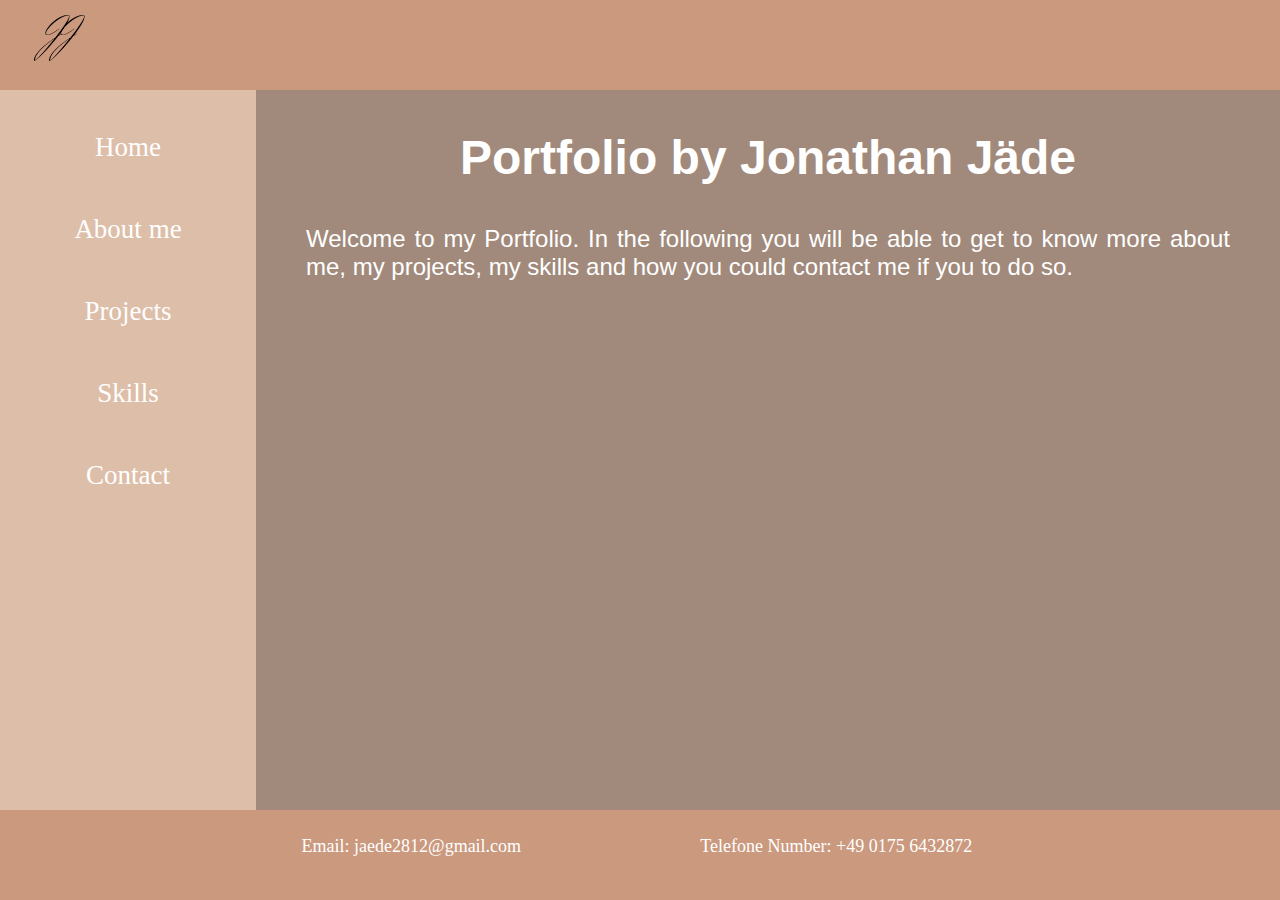
<file: index.html>
<!DOCTYPE html>
<html lang="en">
<head>
<title>Portfolio Jonathan Jäde</title>
<link rel="icon" type="image/x-icon" href="favicon.png">
<meta charset="UTF-8">
<meta name="viewport" content="width=device-width, initial-scale=1">
<link rel="stylesheet" href="Style_Sheet.css">
</head>
<body>
    <div class="header">
        <div class="tenPercentVert">
        </div>
        <div class="headerIcon">
            <img src="Signature.png" alt="">
        </div>
        <div class="headerText">
                <h1></h1>
        </div>
        </header>
    </div>
    <div class="midSection">
        <div class="topicSelector">
            <ul class="topicUL">
                <a class="topicLink" href="Index.html">Home</a>
                <a class="topicLink" href="About Me.html">About me</a>
                <a class="topicLink" href="Projects.html">Projects</a>
                <a class="topicLink" href="Skills.html">Skills</a>
                <a class="topicLink" href="Contact.html">Contact</a>
            </ul>
        </div>
        <div class="content">
            <h2>Portfolio by Jonathan Jäde</h2>
            <p class="contentText">
                Welcome to my Portfolio. In the following you will be able to get to know more about me, my projects, my skills and how you could
                contact me if you to do so.
            </p>
        </div>
    </div>
    <div class="footer">
        <ul class="footerUL"> 
            <li class="footerContent">Email: jaede2812@gmail.com</li>
            <li class="footerContent">Telefone Number: +49 0175 6432872</li>
        </ul>
    </div>
</body>
</html>
</file>
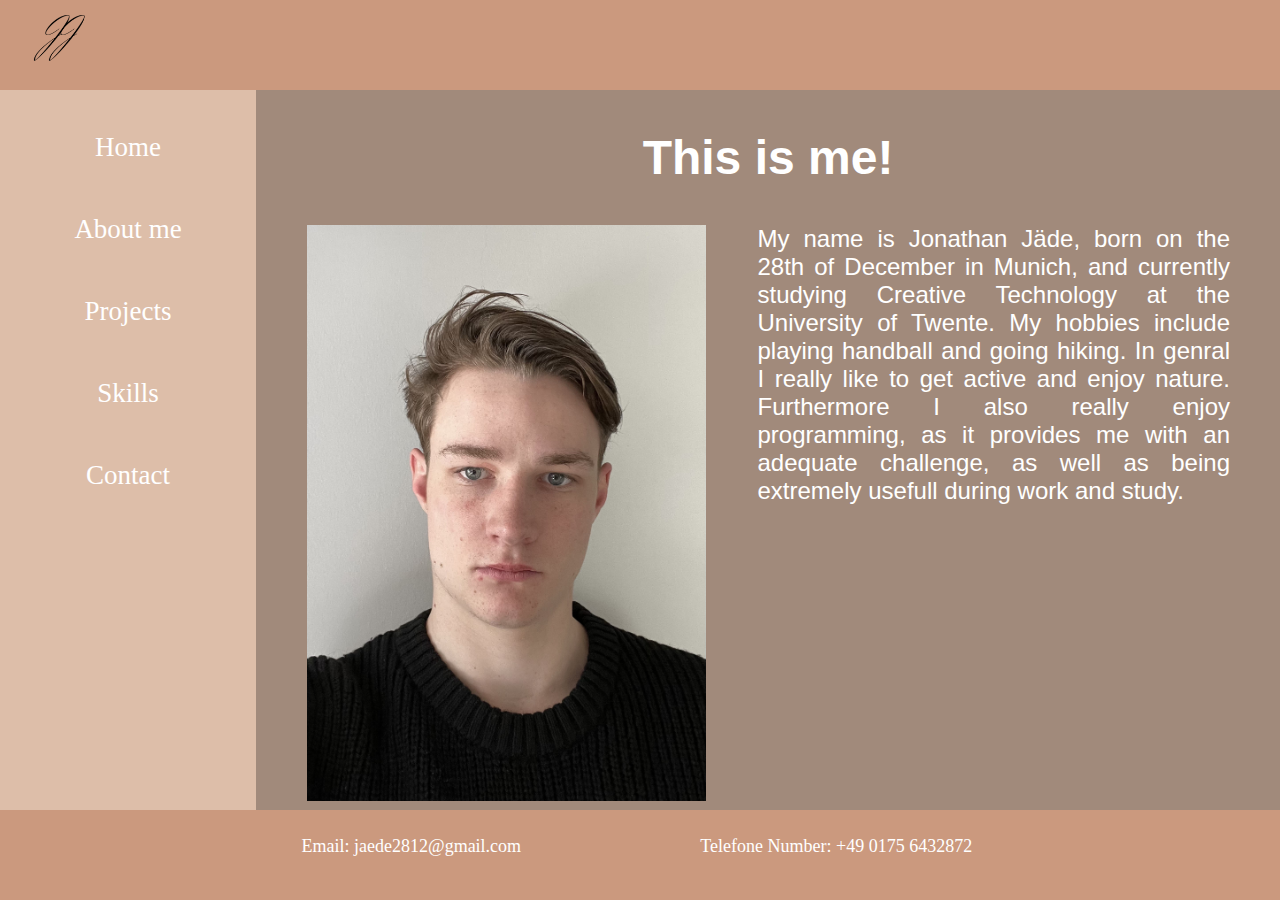
<file: About Me.html>
<!DOCTYPE html>
<html lang="en">
<head>
<title>Portfolio Jonathan Jäde</title>
<link rel="icon" type="image/x-icon" href="favicon.png">
<meta charset="UTF-8">
<meta name="viewport" content="width=device-width, initial-scale=1">
<link rel="stylesheet" href="Style_Sheet.css">
</head>
<body>
    <div class="header">
        <div class="tenPercentVert">
        </div>
        <div class="headerIcon">
            <img src="Signature.png" alt="">
        </div>
        <div class="headerText">
                <h1></h1>
        </div>
        </header>
    </div>
    <div class="midSection">
        <div class="topicSelector">
            <ul class="topicUL">
                <a class="topicLink" href="Index.html">Home</a>
                <a class="topicLink" href="About Me.html">About me</a>
                <a class="topicLink" href="Projects.html">Projects</a>
                <a class="topicLink" href="Skills.html">Skills</a>
                <a class="topicLink" href="Contact.html">Contact</a>
            </ul>
        </div>
        <div class="content">
            <h2>This is me!</h2>
            <img class="imgAM" src="About Me.jpg" alt="">
            <p class="contentText"> 
                My name is Jonathan Jäde, born on the 28th of December in Munich, and currently studying Creative Technology at the University of Twente.
                My hobbies include playing handball and going hiking. In genral I really like to get active and enjoy nature. Furthermore I also really enjoy
                programming, as it provides me with an adequate challenge, as well as being extremely usefull during work and study.
            </p>
        </div>
    </div>
    <div class="footer">
        <ul class="footerUL"> 
            <li class="footerContent">Email: jaede2812@gmail.com</li>
            <li class="footerContent">Telefone Number: +49 0175 6432872</li>
        </ul>
    </div>
</body>
</html>
</file>
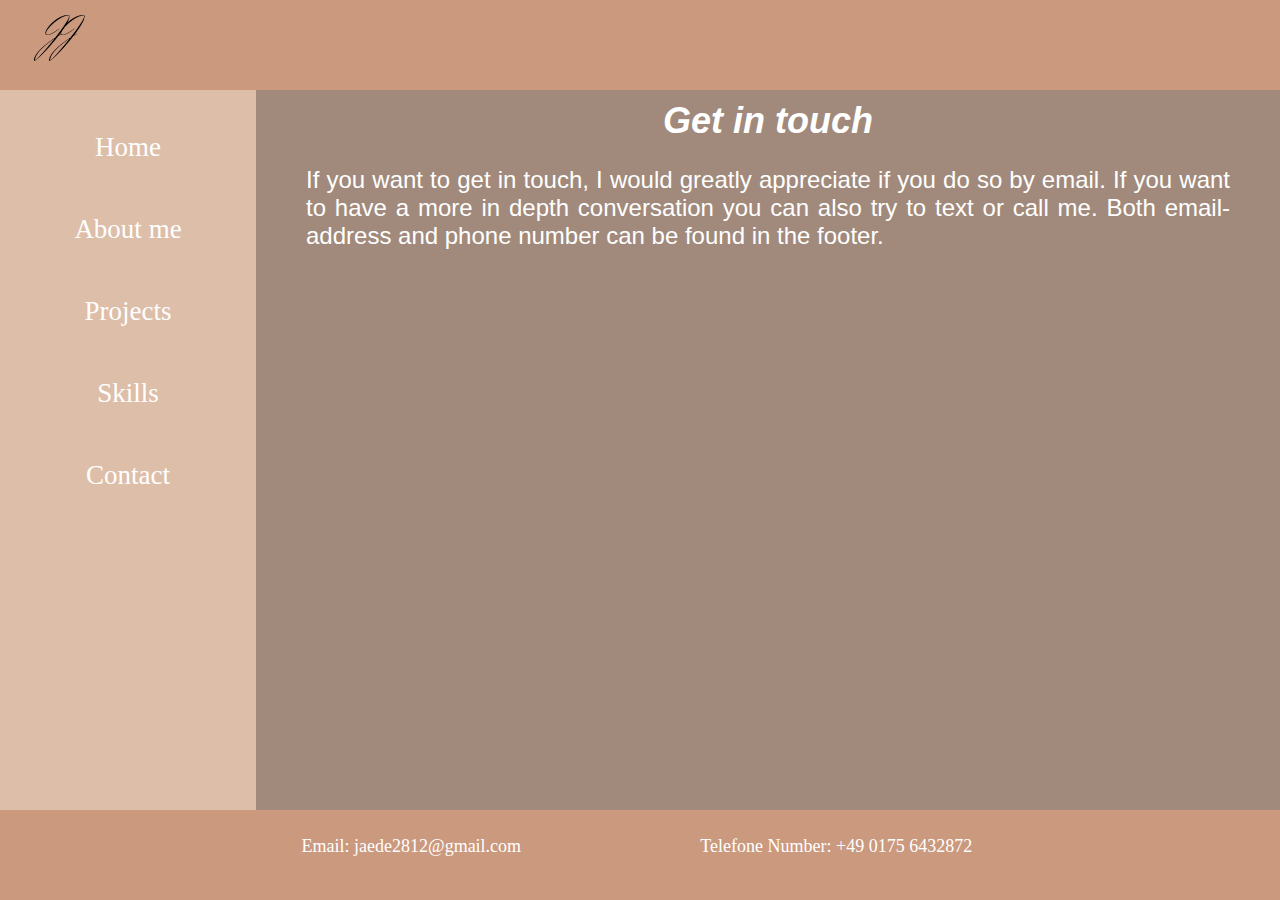
<file: Contact.html>
<!DOCTYPE html>
<html lang="en">
<head>
<title>Portfolio Jonathan Jäde</title>
<link rel="icon" type="image/x-icon" href="favicon.png">
<meta charset="UTF-8">
<meta name="viewport" content="width=device-width, initial-scale=1">
<link rel="stylesheet" href="Style_Sheet.css">
</head>
<body>
    <div class="header">
        <div class="tenPercentVert">
        </div>
        <div class="headerIcon">
            <img src="Signature.png" alt="">
        </div>
        <div class="headerText">
                <h1></h1>
        </div>
        </header>
    </div>
    <div class="midSection">
        <div class="topicSelector">
            <ul class="topicUL">
                <a class="topicLink" href="Index.html">Home</a>
                <a class="topicLink" href="About Me.html">About me</a>
                <a class="topicLink" href="Projects.html">Projects</a>
                <a class="topicLink" href="Skills.html">Skills</a>
                <a class="topicLink" href="Contact.html">Contact</a>
            </ul>
        </div>
        <div class="content">
            <h1>Get in touch</h1>
            <p class="contentText">
                If you want to get in touch, I would greatly appreciate if you do so by email. If you want to have a more in depth conversation
                you can also try to text or call me. Both email-address and phone number can be found in the footer.
            </p>
        </div>
    </div>
    <div class="footer">
        <ul class="footerUL"> 
            <li class="footerContent">Email: jaede2812@gmail.com</li>
            <li class="footerContent">Telefone Number: +49 0175 6432872</li>
        </ul>
    </div>
</body>
</html>
</file>
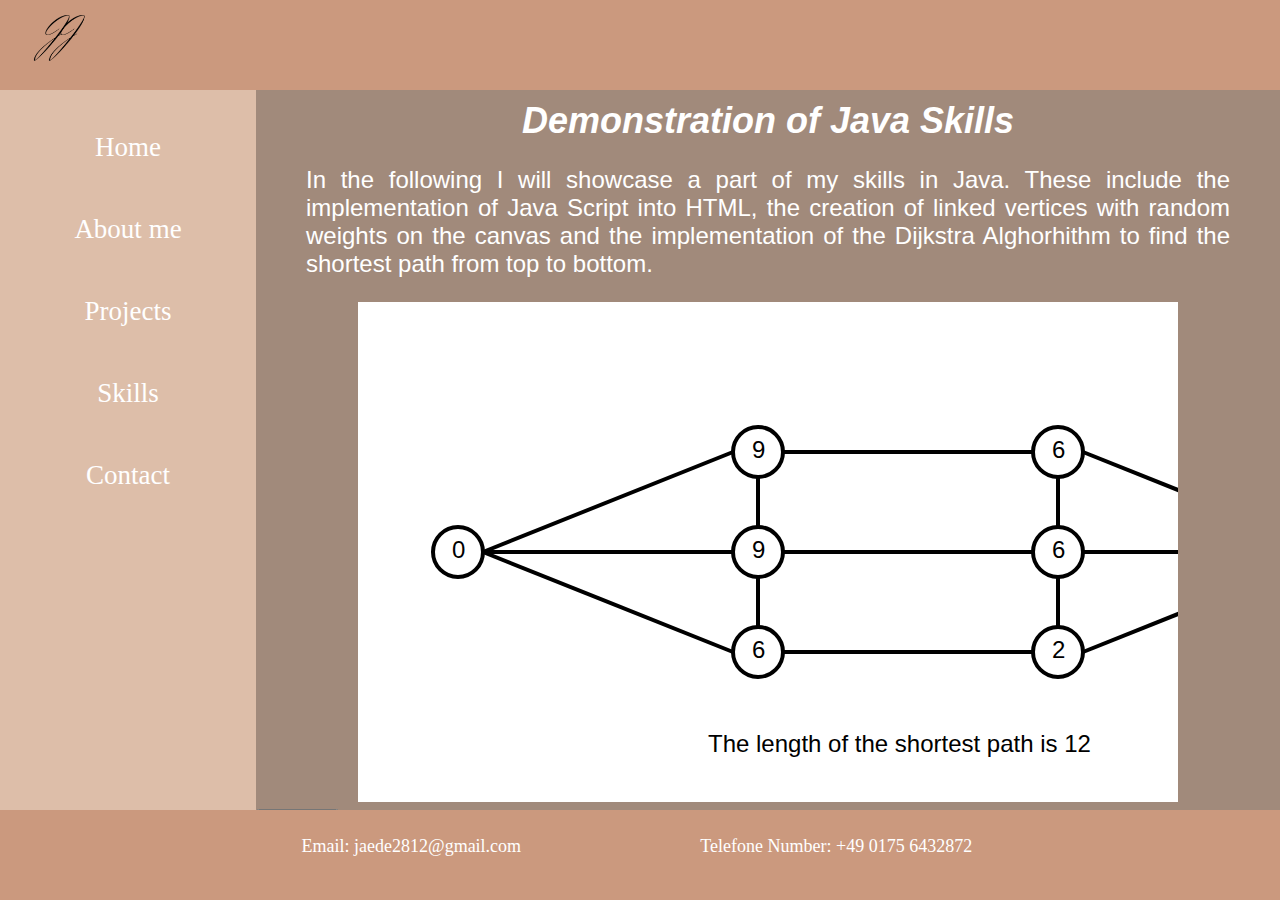
<file: Java Demo.html>
<!DOCTYPE html>
<html lang="en">

<head>
    <title>Portfolio Jonathan Jäde</title>
    <link rel="icon" type="image/x-icon" href="favicon.png">
    <meta charset="UTF-8">
    <meta name="viewport" content="width=device-width, initial-scale=1">
    <link rel="stylesheet" href="Style_Sheet.css">
</head>

<body>
    <div class="header">
        <div class="tenPercentVert">
        </div>
        <div class="headerIcon">
            <img src="Signature.png" alt="">
        </div>
        <div class="headerText">
            <h1></h1>
        </div>
        </header>
    </div>
    <div class="midSection">
        <div class="topicSelector">
            <ul class="topicUL">
                <a class="topicLink" href="Index.html">Home</a>
                <a class="topicLink" href="About Me.html">About me</a>
                <a class="topicLink" href="Projects.html">Projects</a>
                <a class="topicLink" href="Skills.html">Skills</a>
                <a class="topicLink" href="Contact.html">Contact</a>
            </ul>
        </div>
        <div class="content">
            <h1>Demonstration of Java Skills</h1>
            <p class="contentText">
                In the following I will showcase a part of my skills in Java. These include the implementation of Java
                Script into HTML, the creation of linked vertices with random weights on the canvas and the
                implementation of the Dijkstra Alghorhithm to find the shortest path from top to bottom.
            </p>
            <div class="demoCanvas">
                <svg width="100%" height="100%">
                    <circle cx="100" cy="250" class="circleStandard" />
                    <text id="0" x="100" y="250" dx="-0.25em" dy="0.25em">0</text>
                    <circle cx="400" cy="150" class="circleStandard" />
                    <text id="1" x="400" y="150" dx="-0.25em" dy="0.25em">0</text>
                    <circle cx="400" cy="250" class="circleStandard" />
                    <text id="2" x="400" y="250" dx="-0.25em" dy="0.25em">0</text>
                    <circle cx="400" cy="350" class="circleStandard" />
                    <text id="3" x="400" y="350" dx="-0.25em" dy="0.25em">0</text>
                    <circle cx="700" cy="150" class="circleStandard" />
                    <text id="4" x="700" y="150" dx="-0.25em" dy="0.25em">0</text>
                    <circle cx="700" cy="250" class="circleStandard" />
                    <text id="5" x="700" y="250" dx="-0.25em" dy="0.25em">0</text>
                    <circle cx="700" cy="350" class="circleStandard" />
                    <text id="6" x="700" y="350" dx="-0.25em" dy="0.25em">0</text>
                    <circle cx="1000" cy="250" class="circleStandard" />
                    <text id="7" x="1000" y="250" dx="-0.25em" dy="0.25em">0</text>
                    <line x1="125" y1="250" x2="375" y2="150" class="lineStandard" />
                    <line x1="125" y1="250" x2="375" y2="250" class="lineStandard" />
                    <line x1="125" y1="250" x2="375" y2="350" class="lineStandard" />
                    <line x1="400" y1="175" x2="400" y2="225" class="lineStandard" />
                    <line x1="425" y1="150" x2="675" y2="150" class="lineStandard" />
                    <line x1="400" y1="275" x2="400" y2="325" class="lineStandard" />
                    <line x1="425" y1="250" x2="675" y2="250" class="lineStandard" />
                    <line x1="425" y1="350" x2="675" y2="350" class="lineStandard" />
                    <line x1="725" y1="150" x2="975" y2="250" class="lineStandard" />
                    <line x1="700" y1="175" x2="700" y2="225" class="lineStandard" />
                    <line x1="725" y1="250" x2="975" y2="250" class="lineStandard" />
                    <line x1="700" y1="275" x2="700" y2="325" class="lineStandard" />
                    <line x1="725" y1="350" x2="975" y2="250" class="lineStandard" />
                    <text id="result" x="350" y="450"></text>
                </svg>
            </div>
            <input type="button" value="Randomize" onclick="randomText()" />
        </div>
    </div>
    <div class="footer">
        <ul class="footerUL">
            <li class="footerContent">Email: jaede2812@gmail.com</li>
            <li class="footerContent">Telefone Number: +49 0175 6432872</li>
        </ul>
    </div>
    <script src="JavaDemo.js"></script>
</body>

</html>
</file>
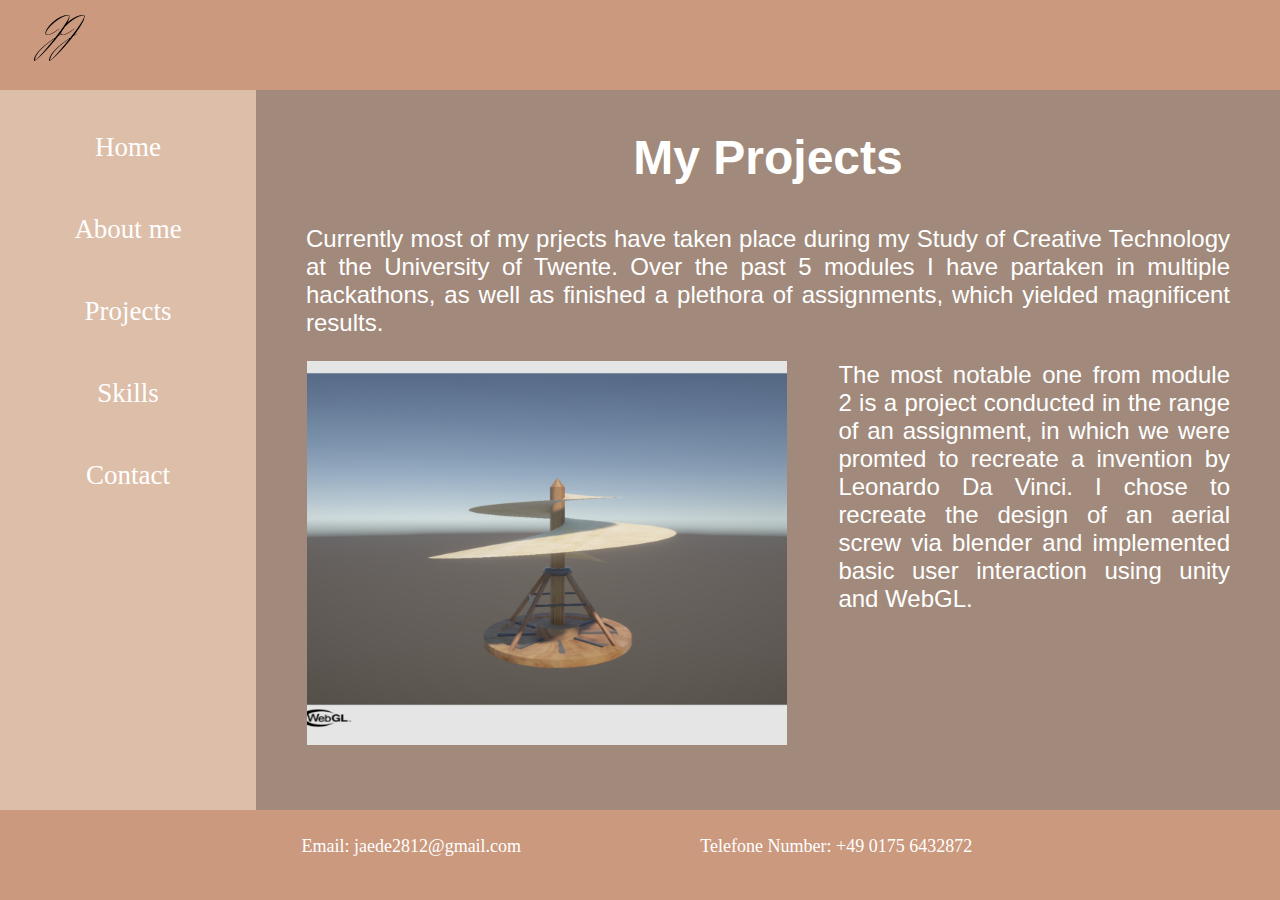
<file: Projects.html>
<!DOCTYPE html>
<html lang="en">

<head>
    <title>Portfolio Jonathan Jäde</title>
    <link rel="icon" type="image/x-icon" href="favicon.png">
    <meta charset="UTF-8">
    <meta name="viewport" content="width=device-width, initial-scale=1">
    <link rel="stylesheet" href="Style_Sheet.css">
</head>

<body>
    <div class="header">
        <div class="tenPercentVert">
        </div>
        <div class="headerIcon">
            <img src="Signature.png" alt="">
        </div>
        <div class="headerText">
            <h1></h1>
        </div>
        </header>
    </div>
    <div class="midSection">
        <div class="topicSelector">
            <ul class="topicUL">
                <a class="topicLink" href="Index.html">Home</a>
                <a class="topicLink" href="About Me.html">About me</a>
                <a class="topicLink" href="Projects.html">Projects</a>
                <a class="topicLink" href="Skills.html">Skills</a>
                <a class="topicLink" href="Contact.html">Contact</a>
            </ul>
        </div>
        <div class="content">
            <h2>My Projects</h2>
            <p class="contentText">
                Currently most of my prjects have taken place during my Study of Creative Technology at the University
                of Twente. Over the past 5 modules
                I have partaken in multiple hackathons, as well as finished a plethora of assignments, which yielded
                magnificent results.
            </p>
            <div class="Project">
                <img class="imgPrj" src="Project 1.png" alt="">
                <div class="contentText">
                    The most notable one from module 2 is a project conducted in the range of an assignment, in which we were promted
                    to recreate a invention by Leonardo
                    Da Vinci. I chose to recreate the design of an aerial screw via blender and implemented basic user
                    interaction using unity and WebGL.
                </div>
            </div>
            <div class="Project">
                <img class="imgPrj" src="Project 2.png" alt="">
                <div class="contentText">
                    In module 4 the project focused more on the creative part of the curriculum. It follows that we designed a interactive art installation for the
                    chosen technology/topic of origami. Our idea was to create a automatic mechanism which folded and unfolded a origami piece, which contained a japanese
                    haiku talking about one of the many meanings of origami.
                </div>
            </div>
            <div class="Project">
                <img class="imgPrj" src="Project 3.jpeg" alt="">
                <div class="contentText">
                    Module 5 was our elective module, in which i chose the track Smart Tech. Smart Tech focused more on the electrical engineering side 
                    of things, such as PID controllers or interfacing analog sensors. This theory accumulated in the final project in which we were presented
                    the task to build a robot which could solve a mace. More requirements were that the goal of the robot was given to him with a supersonic
                    frequency, which it needed to demodulate. To recognize the final position we added a barcode scaner to the robot which stopped when it red the 
                    correct bar code. The movement was hard coded, as that yielded the fastest result. Based on this result we won the first place in the accompanying
                    competion.
                </div>
            </div>
            <div class="Project">
                <img class="imgPrj" src="Project 4.jpeg" alt="">
                <div class="contentText">
                    Module 6 focused on a research project conducted in a group of seven members. The entire module aimed to provide the necessary tool to succede
                    in that endevor. First we chose a problem we wanted to adress and a connecting research question. In our case we chose to investigate to what 
                    extent a public instllation can decrease the sedentary behavior of students in the context of a library. After multiple rounds of research, 
                    including deep dives into literature on the state of art of similar solutions as well as user interviews in the given context. In the end we 
                    arrived at the solution you see in the picture on the right. It shows installation which mapped classical arcade controlls to buttons on
                    the floor, allowing to play arcade games and encouraging a steping movement. This movement was proven to be very efffective in increasing blood flow
                    as well as posture counter acting the effects of sedentary behavior.
                </div>
            </div>
        </div>
    </div>
    <div class="footer">
        <ul class="footerUL">
            <li class="footerContent">Email: jaede2812@gmail.com</li>
            <li class="footerContent">Telefone Number: +49 0175 6432872</li>
        </ul>
    </div>
</body>

<style>
    #img1{
        background-image: url("Project\ 1.png");
    }
</style>

</html>
</file>
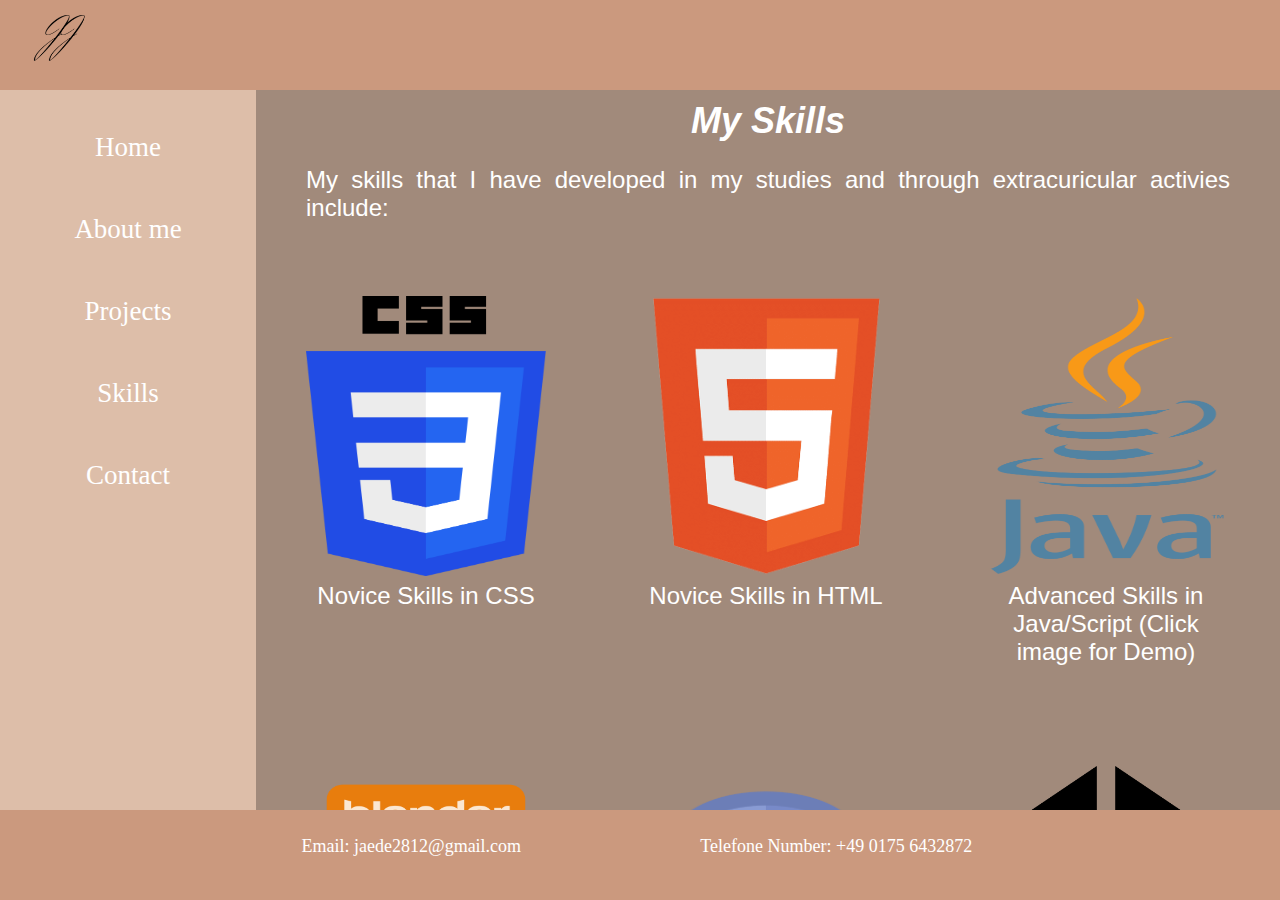
<file: Skills.html>
<!DOCTYPE html>
<html lang="en">

<head>
    <title>Portfolio Jonathan Jäde</title>
    <link rel="icon" type="image/x-icon" href="favicon.png">
    <meta charset="UTF-8">
    <meta name="viewport" content="width=device-width, initial-scale=1">
    <link rel="stylesheet" href="Style_Sheet.css">
</head>

<body>
    <div class="header">
        <div class="tenPercentVert">
        </div>
        <div class="headerIcon">
            <img src="Signature.png" alt="">
        </div>
        <div class="headerText">
            <h1></h1>
        </div>
        </header>
    </div>
    <div class="midSection">
        <div class="topicSelector">
            <ul class="topicUL">
                <a class="topicLink" href="Index.html">Home</a>
                <a class="topicLink" href="About Me.html">About me</a>
                <a class="topicLink" href="Projects.html">Projects</a>
                <a class="topicLink" href="Skills.html">Skills</a>
                <a class="topicLink" href="Contact.html">Contact</a>
            </ul>
        </div>
        <div class="content">
            <h1>My Skills</h1>
            <p class="contentText">
                My skills that I have developed in my studies and through extracuricular activies include:
            </p>
            <div class="skillContainer">
                <img src="CSS.png" alt="">
                <div class="skillDescription">
                    Novice Skills in CSS
                </div>
            </div>
            <div class="skillContainer">
                <img src="HTML-5-Badge-Logo.png" alt="">
                <div class="skillDescription">
                    Novice Skills in HTML
                </div>
            </div>
            <div class="skillContainer">
                <a href="Java Demo.html">
                    <img src="Java.png" alt="">
                </a>
                <div class="skillDescription">
                    Advanced Skills in Java/Script (Click image for Demo)
                </div>
            </div>
            <div class="skillContainer">
                <img src="Blender.png" alt="">
                <div class="skillDescription">
                    Novice Skills in Blender
                </div>
            </div>
            <div class="skillContainer">
                <img src="PHP.png" alt="">
                <div class="skillDescription">
                    Novice Skills in PHP
                </div>
            </div>
            <div class="skillContainer">
                <img src="Unity.png" alt="">
                <div class="skillDescription">
                    Novice Skills in Unity
                </div>
            </div>
        </div>
    </div>
    <div class="footer">
        <ul class="footerUL">
            <li class="footerContent">Email: jaede2812@gmail.com</li>
            <li class="footerContent">Telefone Number: +49 0175 6432872</li>
        </ul>
    </div>
</body>

</html>
</file>
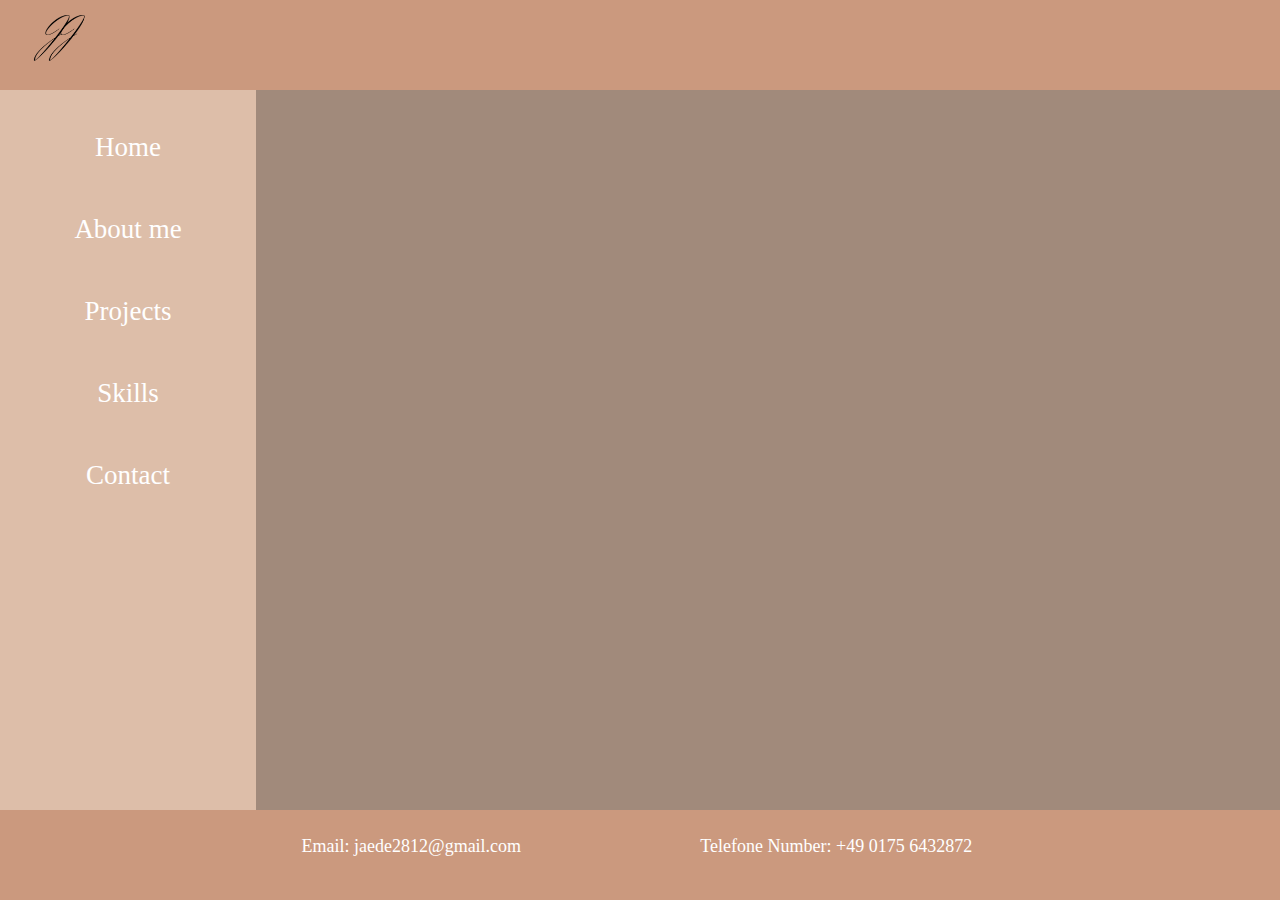
<file: template.html>
<!DOCTYPE html>
<html lang="en">
<head>
<title>Portfolio Jonathan Jäde</title>
<link rel="icon" type="image/x-icon" href="favicon.png">
<meta charset="UTF-8">
<meta name="viewport" content="width=device-width, initial-scale=1">
<link rel="stylesheet" href="Style_Sheet.css">
</head>
<body>
    <div class="header">
        <div class="tenPercentVert">
        </div>
        <div class="headerIcon">
            <img src="Signature.png" alt="">
        </div>
        <div class="headerText">
                <h1></h1>
        </div>
        </header>
    </div>
    <div class="midSection">
        <div class="topicSelector">
            <ul class="topicUL">
                <a class="topicLink" href="Index.html">Home</a>
                <a class="topicLink" href="About Me.html">About me</a>
                <a class="topicLink" href="Projects.html">Projects</a>
                <a class="topicLink" href="Skills.html">Skills</a>
                <a class="topicLink" href="Contact.html">Contact</a>
            </ul>
        </div>
        <div class="content">

        </div>
    </div>
    <div class="footer">
        <ul class="footerUL"> 
            <li class="footerContent">Email: jaede2812@gmail.com</li>
            <li class="footerContent">Telefone Number: +49 0175 6432872</li>
        </ul>
    </div>
</body>
</html>
</file>
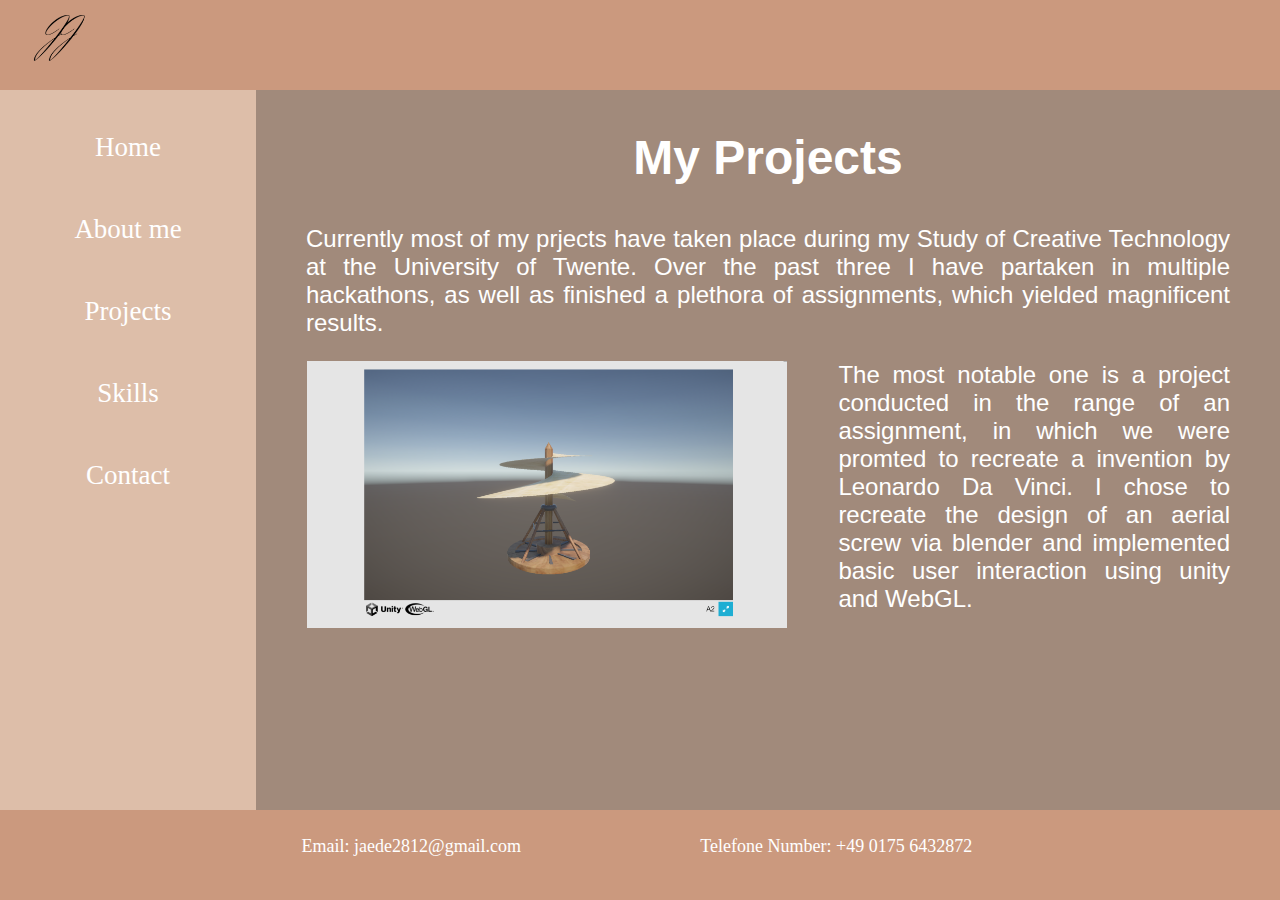
<file: Portfolio/Projects.html>
<!DOCTYPE html>
<html lang="en">
<head>
<title>Portfolio Jonathan Jäde</title>
<link rel="icon" type="image/x-icon" href="favicon.png">
<meta charset="UTF-8">
<meta name="viewport" content="width=device-width, initial-scale=1">
<link rel="stylesheet" href="Style_Sheet.css">
</head>
<body>
    <div class="header">
        <div class="tenPercentVert">
        </div>
        <div class="headerIcon">
            <img src="Signature.png" alt="">
        </div>
        <div class="headerText">
                <h1></h1>
        </div>
        </header>
    </div>
    <div class="midSection">
        <div class="topicSelector">
            <ul class="topicUL">
                <a class="topicLink" href="Index.html">Home</a>
                <a class="topicLink" href="About Me.html">About me</a>
                <a class="topicLink" href="Projects.html">Projects</a>
                <a class="topicLink" href="Skills.html">Skills</a>
                <a class="topicLink" href="Contact.html">Contact</a>
            </ul>
        </div>
        <div class="content">
            <h2>My Projects</h2>
                <p class="contentText">
                    Currently most of my prjects have taken place during my Study of Creative Technology at the University of Twente. Over the past three 
                    I have partaken in multiple hackathons, as well as finished a plethora of assignments, which yielded magnificent results.
                </p>
                <img class="imgPrj" src="Project 1.png" alt="">
                <p class="contentText"> 
                    The most notable one is a project conducted in the range of an assignment, in which we were promted to recreate a invention by Leonardo
                    Da Vinci. I chose to recreate the design of an aerial screw via blender and implemented basic user interaction using unity and WebGL.
                </p>
        </div>
    </div>
    <div class="footer">
        <ul class="footerUL"> 
            <li class="footerContent">Email: jaede2812@gmail.com</li>
            <li class="footerContent">Telefone Number: +49 0175 6432872</li>
        </ul>
    </div>
</body>
</html>
</file>
<file: Style_Sheet.css>
html{
    height: 100%;
    min-height: 100%;
}

body{
    background-color: black;
    margin: 0px;
    height: 100%;
    min-height: 100%;
}
h1{
    text-align: center;
    font-size: 4vh;
    color: white;
    font-family: Arial, Helvetica, sans-serif;
    font-style: italic;
    font-style: bold;
    margin-top: 1%;
}
h2{
    text-align: center;
    font-size: 36pt;
    color: white;
    font-family: Arial, Helvetica, sans-serif;
    font-style: bold;
}
img{
    margin: auto;
    padding-left: 20%;
    max-height: 80%;
}
.header{
    background-color: #CB997E;
    height: 10%;
}
.headerText{
    float: left;
    width: 80%;
    height: 80%;
}
.h1Text{
    float: left;
    width: 80%;
    padding-left: 10%;
    padding-right: 10%;
}
.headerIcon{
    float: left;
    width: 10%;
    height: 80%;
}
.midSection{
    height: 80%;
}
.topicSelector{
    float: left;
    background-color: #DDBEA9;
    height: 100%;
    width: 20%;
}
.tenPercentVert{
    height: 10%;
}
.tenPercentHor{
    float: left;
    width: 10%;
}
.footer{
    background-color: #CB997E;
    height: 10%;
}
.content{
    background-color: #a18a7b;
    height: 100%;
    width: 80%;
    overflow-y: auto;
    float: left;
    text-align: justify;
    font-size: 1.5em;
    color: white;
    font-family: Arial, Helvetica, sans-serif;
}
.topicUL{
    list-style-type: none;
    padding: 0;
}
.topicLink{
    font-size: 3vh;
    display: block;
    color: white;
    text-align: center;
    padding-top: 10%;
    padding-bottom: 10%;
    text-decoration: none;
}

.topicLink:hover{
    background-color: #d6b8a4;
}

.footerUL{
    list-style-type: none;
    padding-top: 2%;
    margin: auto;
    width: 70%;
}

.footerContent{
    float: left;
    font-size: 2vh;
    display: block;
    color: white;
    text-align: center;
    text-decoration: none;
    margin-left: 10%;
    margin-right: 10%;
}
.imgAM{
    float: left;
    padding-left: 5%;
    padding-right: 5%;
    margin: 0;
    height: 26em;
}

.contentText{
    padding-right: 50px;
    padding-left: 50px;
}

.imgPrj{
    float: left;
    padding-left: 5%;
    padding-right: 5%;
    margin: 0;
    width: 20em;
    height: 20em;
}

.Project{
    height: 20em;
}

.skillContainer{
    float: left;
    margin: 50px;
    width: 240px;
}

.skillContainer img{
    padding: 0;
    width: 100%;
    height: 280px;
}

.skillDescription{
    text-align: center;
    color: white;
    font-size: 18pt;
}

.centerDiv{
    margin: auto;
}

.demoCanvas{
    margin: auto;
    background-color: white;
    width: 80%;
    height: 500px;
}

.circleStandard{
    stroke: black;
    fill: none;
    stroke-width: 4;
    r: 25;
}

.lineStandard{
    stroke: black;
    stroke-width: 4;
}
</file>
<file: Portfolio/Style_Sheet.css>
html{
    height: 100%;
    min-height: 100%;
}

body{
    background-color: black;
    margin: 0px;
    height: 100%;
    min-height: 100%;
}
h1{
    text-align: center;
    font-size: 4vh;
    color: white;
    font-family: Arial, Helvetica, sans-serif;
    font-style: italic;
    font-style: bold;
    margin-top: 1%;
}
h2{
    text-align: center;
    font-size: 36pt;
    color: white;
    font-family: Arial, Helvetica, sans-serif;
    font-style: bold;
}
img{
    margin: auto;
    padding-left: 20%;
    max-height: 80%;
}
.header{
    background-color: #CB997E;
    height: 10%;
}
.headerText{
    float: left;
    width: 80%;
    height: 80%;
}
.h1Text{
    float: left;
    width: 80%;
    padding-left: 10%;
    padding-right: 10%;
}
.headerIcon{
    float: left;
    width: 10%;
    height: 80%;
}
.midSection{
    height: 80%;
}
.topicSelector{
    float: left;
    background-color: #DDBEA9;
    height: 100%;
    width: 20%;
}
.tenPercentVert{
    height: 10%;
}
.tenPercentHor{
    float: left;
    width: 10%;
}
.footer{
    background-color: #CB997E;
    height: 10%;
}
.content{
    background-color: #a18a7b;
    height: 100%;
    width: 80%;
    overflow-y: auto;
    float: left;
    text-align: justify;
    font-size: 1.5em;
    color: white;
    font-family: Arial, Helvetica, sans-serif;
}
.topicUL{
    list-style-type: none;
    padding: 0;
}
.topicLink{
    font-size: 3vh;
    display: block;
    color: white;
    text-align: center;
    padding-top: 10%;
    padding-bottom: 10%;
    text-decoration: none;
}

.topicLink:hover{
    background-color: #d6b8a4;
}

.footerUL{
    list-style-type: none;
    padding-top: 2%;
    margin: auto;
    width: 70%;
}

.footerContent{
    float: left;
    font-size: 2vh;
    display: block;
    color: white;
    text-align: center;
    text-decoration: none;
    margin-left: 10%;
    margin-right: 10%;
}
.imgAM{
    float: left;
    padding-left: 5%;
    padding-right: 5%;
    margin: 0;
    height: 26em;
}

.contentText{
    padding-right: 50px;
    padding-left: 50px;
}

.imgPrj{
    float: left;
    padding-left: 5%;
    padding-right: 5%;
    margin: 0;
    width: 20em;
}

.skillContainer{
    float: left;
    margin: 50px;
    width: 240px;
}

.skillContainer img{
    padding: 0;
    width: 100%;
    height: 280px;
}

.skillDescription{
    text-align: center;
    color: white;
    font-size: 18pt;
}

.centerDiv{
    margin: auto;
}

.demoCanvas{
    margin: auto;
    background-color: white;
    width: 80%;
    height: 500px;
}

.circleStandard{
    stroke: black;
    fill: none;
    stroke-width: 4;
    r: 25;
}

.lineStandard{
    stroke: black;
    stroke-width: 4;
}
</file>
